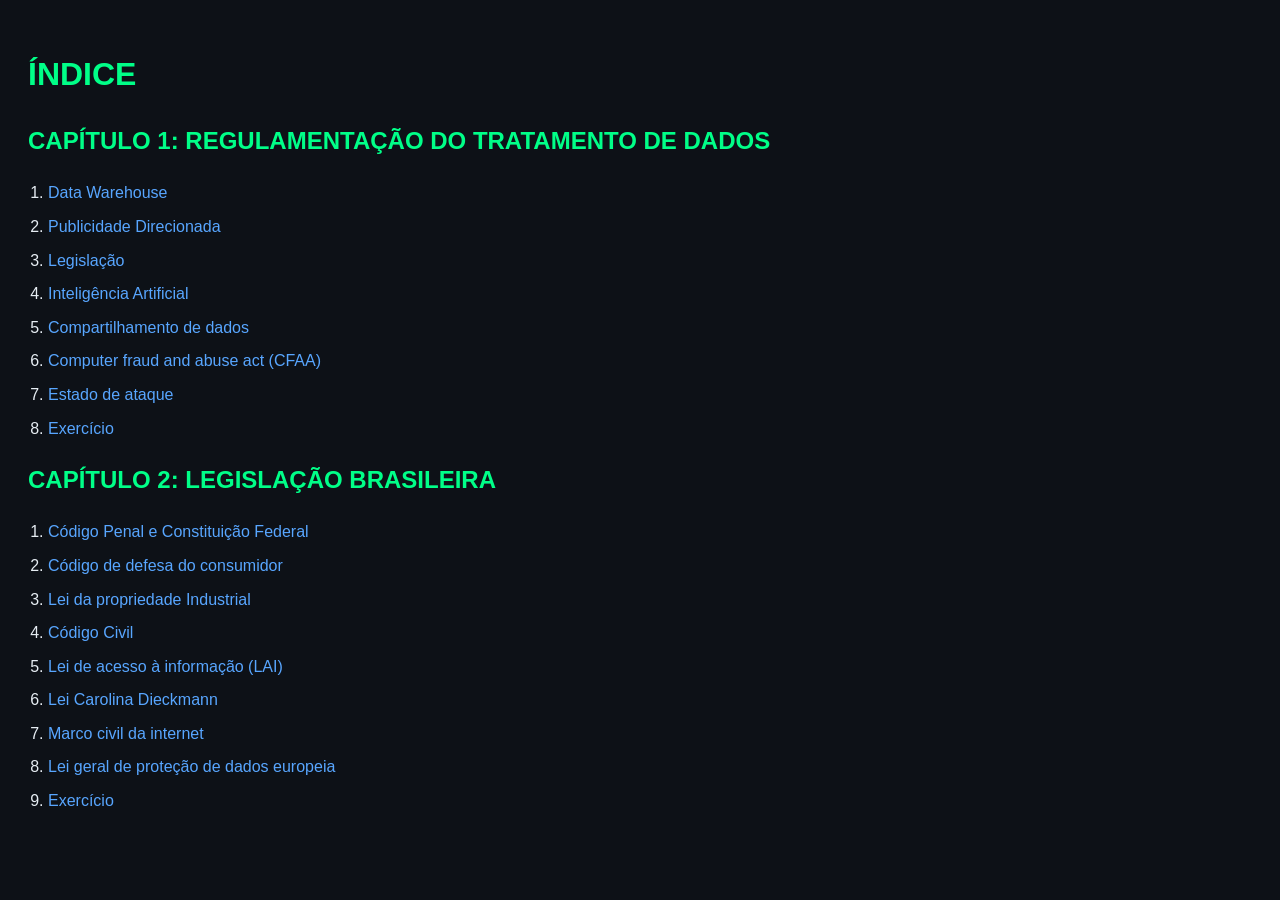
<file: index.html>
<!DOCTYPE html>
<html lang="pt-BR">
<head>
    <meta charset="UTF-8">
    <meta name="viewport" content="width=device-width, initial-scale=1.0">
    <link rel="stylesheet" href="style.css">
    <title>LAC - Legislação Aplicada a Cibersegurança</title>
</head>
<body>
    <h1>ÍNDICE</h1>
    <h2>CAPÍTULO 1: REGULAMENTAÇÃO DO TRATAMENTO DE DADOS</h2>
    <ol>
        <li><a href="Data-Warehouse/data-warehouse.html">Data Warehouse</a></li>
        <li><a href="publicidade-direcionada.html">Publicidade Direcionada</a></li>
        <li><a href="legislacao.html">Legislação</a></li>
        <li><a href="inteligencia-artificial.html">Inteligência Artificial</a></li>
        <li><a href="compartilhamento-dados.html">Compartilhamento de dados</a></li>
        <li><a href="cfaa.html">Computer fraud and abuse act (CFAA)</a></li>
        <li><a href="estado-ataque.html">Estado de ataque</a></li>
        <li><a href="exercicio-cap1.html">Exercício</a></li>
    </ol>

    <h2>CAPÍTULO 2: LEGISLAÇÃO BRASILEIRA</h2>
    <ol>
        <li><a href="codigo-penal-constituicao.html">Código Penal e Constituição Federal</a></li>
        <li><a href="codigo-defesa-consumidor.html">Código de defesa do consumidor</a></li>
        <li><a href="lei-propriedade-industrial.html">Lei da propriedade Industrial</a></li>
        <li><a href="codigo-civil.html">Código Civil</a></li>
        <li><a href="lei-acesso-informacao.html">Lei de acesso à informação (LAI)</a></li>
        <li><a href="lei-carolina-dieckmann.html">Lei Carolina Dieckmann</a></li>
        <li><a href="marco-civil-internet.html">Marco civil da internet</a></li>
        <li><a href="lgpd-europeia.html">Lei geral de proteção de dados europeia</a></li>
        <li><a href="exercicio-cap2.html">Exercício</a></li>
    </ol>
</body>
</html>
</file>
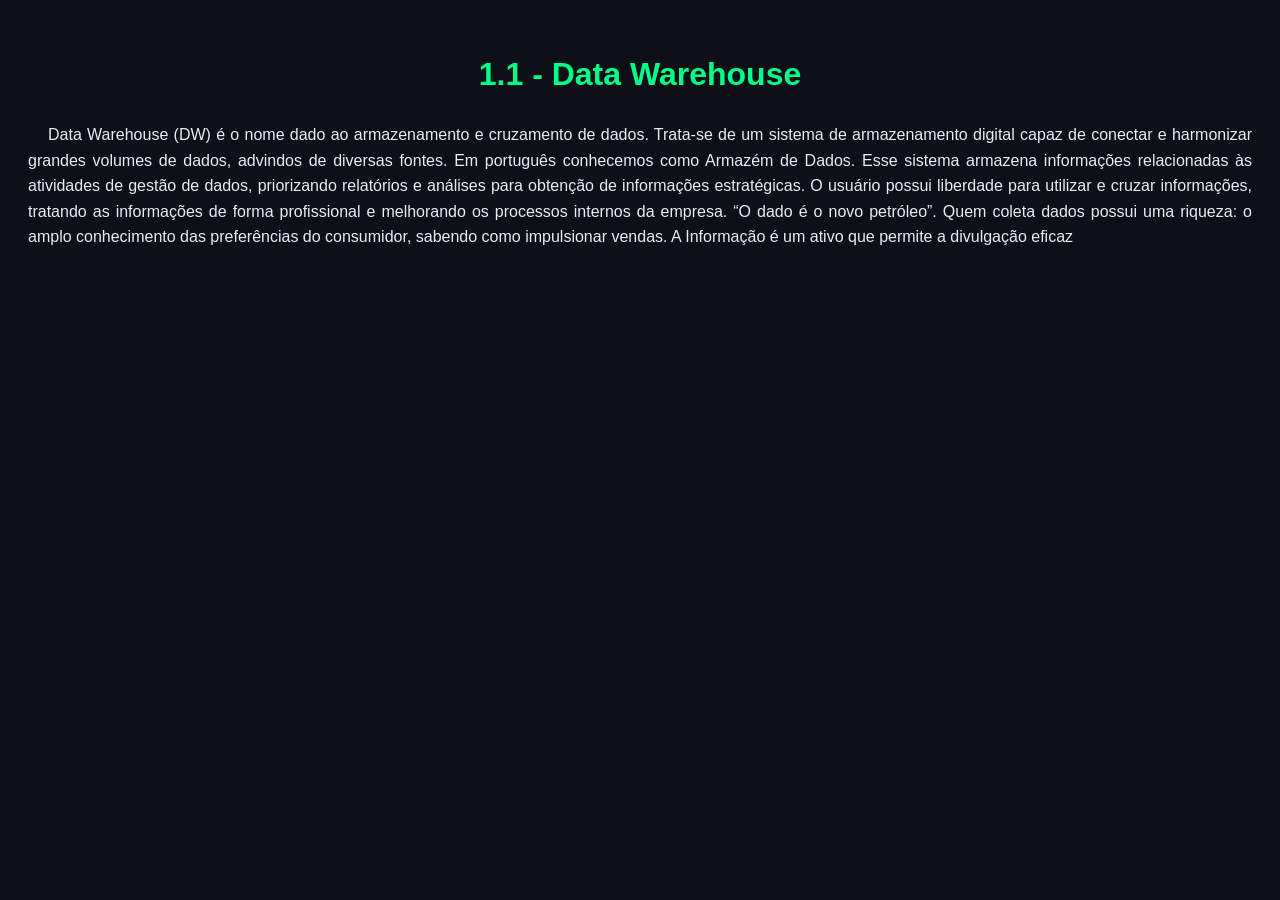
<file: Data-Warehouse/data-warehouse.html>
<!DOCTYPE html>
<html lang="pt-Br">
<head>
    <meta charset="UTF-8">
    <meta name="viewport" content="width=device-width, initial-scale=1.0">
    <link rel="stylesheet" href="../style.css">
    <title>Data Warehouse</title>
</head>
<body>
    <h1 id="data-warehouse-h1">1.1 - Data Warehouse</h1>
    <p id="data-warehouse-par">Data Warehouse (DW) é o nome dado ao armazenamento e
cruzamento de dados.
Trata-se de um sistema de armazenamento digital capaz
de conectar e harmonizar grandes volumes de dados,
advindos de diversas fontes.
Em português conhecemos como Armazém de Dados. Esse
sistema armazena informações relacionadas às atividades
de gestão de dados, priorizando relatórios e análises
para obtenção de informações estratégicas.
O usuário possui liberdade para utilizar e cruzar
informações, tratando as informações de forma
profissional e melhorando os processos internos da
empresa.
“O dado é o novo petróleo”. Quem coleta dados possui
uma riqueza: o amplo conhecimento das preferências do
consumidor, sabendo como impulsionar vendas.
A Informação é um ativo que permite a divulgação eficaz</p>
</body>
</html>
</file>
<file: style.css>
@charset "UTF=8";

body {
    background-color: #0d1117;
    color: #e6edf3;
    font-family: Arial, Helvetica, sans-serif;
    line-height: 1.6;
    padding: 20px;
}

h1, h2 {
    color: #00ff88;;
}

a {
    color: #58a6ff;
    text-decoration: none;
}

a:hover {
    color: #00ff88;
    text-decoration: underline;
}

ol {
    padding-left: 20px;
}

li {
    margin: 8px 0;
}

#data-warehouse-h1 {
    text-align: center;
}

#data-warehouse-par {
    text-align: justify;
    text-indent: 20px;
}
</file>
